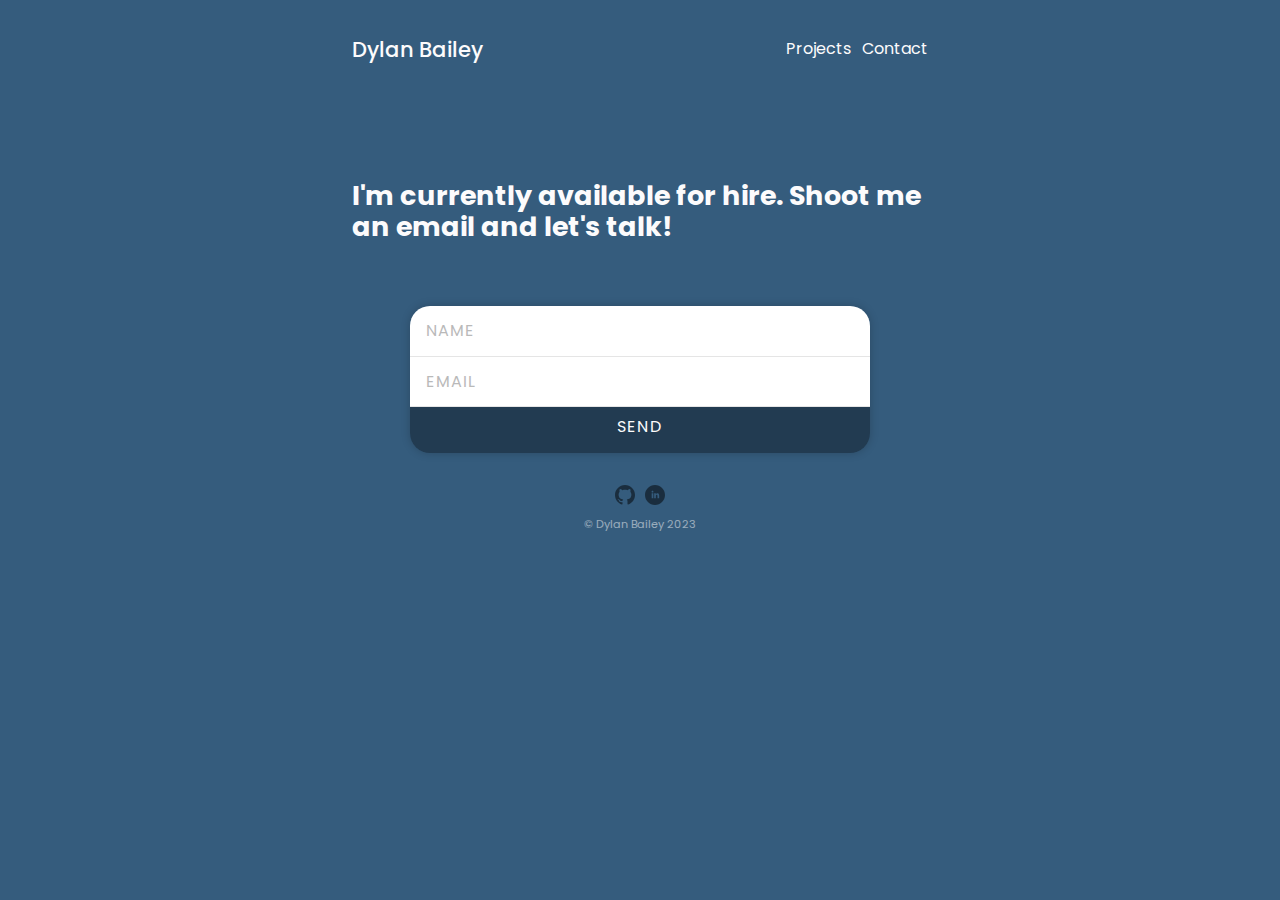
<file: contact.html>
<!DOCTYPE html>
<html lang="en">
<head>
    <meta charset="UTF-8">
    <meta http-equiv="X-UA-Compatible" content="IE=edge">
    <meta name="viewport" content="width=device-width, initial-scale=1.0">
    <title>Dylan Bailey - Contact</title>
    <link rel="preconnect" href="https://fonts.googleapis.com">
    <link rel="preconnect" href="https://fonts.gstatic.com" crossorigin>
    <link href="https://fonts.googleapis.com/css2?family=Poppins:wght@300;400;500;700&display=swap" rel="stylesheet">
    <link rel="stylesheet" href="css/normalize.css">
    <link rel="stylesheet" href="css/styles.css">
</head>
<body>
    <header class="container header">
        <nav class="nav">
          <h3 class="nav-lead"><a href="../index.html">Dylan Bailey</a></h3>
          <ul class="nav-list">
            <li class="nav-item"><a href="./index.html">Projects</a></li>
            <li class="nav-item"><a href="../contact.html">Contact</a></li>
          </ul>
          <div class="hamburger">
            <span class="bar"></span>
            <span class="bar"></span>
            <span class="bar"></span>
          </div>
        </nav>
      </header>
      <div class="mobile-nav">
        <ul class="mobile-nav-list">
          <li class="mobile-nav-item"><a href="./index.html">Projects</a></li>
          <li class="mobile-nav-item"><a href="../contact.html">Contact</a></li>
        </ul>
      </div>
    
    <main class="container">
        <h2 class="contact-header">I'm currently available for hire. Shoot me an email and let's talk!</h2>
        <section class="section section-form">
            <form action="mailto:iamdylanbailey@gmail.com" method="POST" class="form">
                <div class="form-item">
                    <input type="text" class="form-input" placeholder="name" aria-label="name" required>
                </div>
                <div class="form-item">
                    <input type="email" class="form-input" placeholder="email" aria-label="email" required>
                </div>
                <button class="form-btn" type="submit">send</button>
            </form>
        </section>
    </main>

    <div class="container">
        <footer class="footer">
          <div class="icon-wrapper">
            <a href="https://github.com/dylancbailey" target="_blank"><img class="icon" src="./svg/svg-github.svg" alt=""></a>
            <a href="https://www.linkedin.com/in/dylancbailey/" target="_blank"><img class="icon" src="./svg/svg-linkedin.svg" alt=""></a>
          </div>
          <p>&copy; Dylan Bailey 2023</p>
        </footer>
      </div>
    <script src="js/app.js"></script>
</body>
</html>
</file>
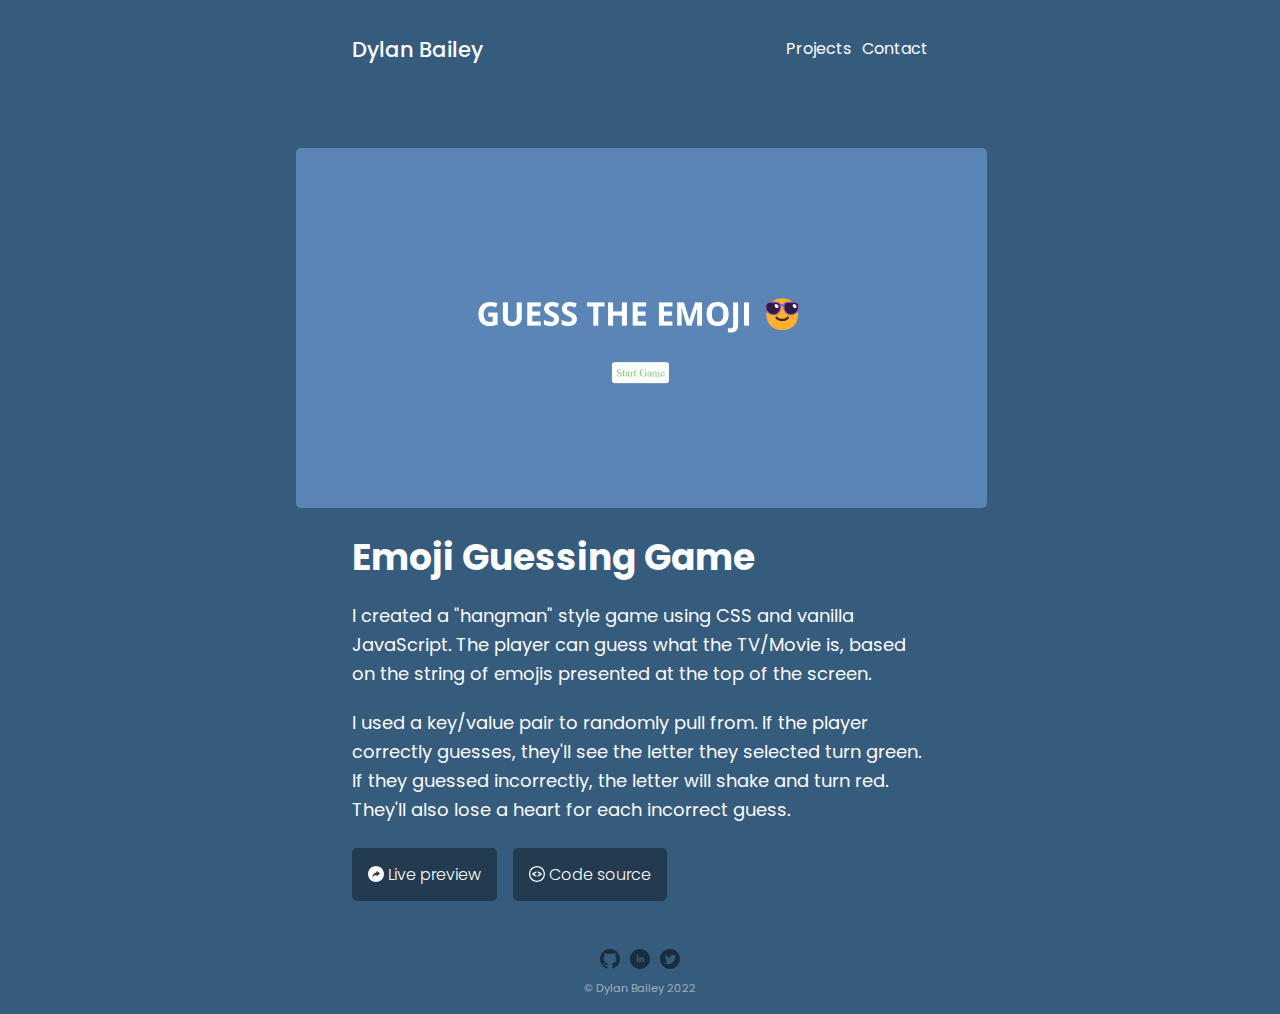
<file: project1.html>
<!DOCTYPE html>
<html lang="en">
    <head>
        <meta charset="utf-8">
        <meta name="viewport" content="width=device-width, initial-scale=1">
        <title>Dylan Bailey - Projects</title>
        <link rel="preconnect" href="https://fonts.googleapis.com">
        <link rel="preconnect" href="https://fonts.gstatic.com" crossorigin>
        <link href="https://fonts.googleapis.com/css2?family=Poppins:wght@300;400;500;700&display=swap" rel="stylesheet">
        <link rel="stylesheet" href="css/normalize.css">
        <link rel="stylesheet" href="css/styles.css">
      </head>
<body>
    <header class="container header">
        <nav class="nav">
          <h3 class="nav-lead"><a href="index.html">Dylan Bailey</a></h3>
          <ul class="nav-list">
            <li class="nav-item"><a href="projects.html">Projects</a></li>
            <li class="nav-item"><a href="#contact">Contact</a></li>
          </ul>
          <div class="hamburger">
            <span class="bar"></span>
            <span class="bar"></span>
            <span class="bar"></span>
          </div>
        </nav>
      </header>
  
      <div class="mobile-nav">
        <ul class="mobile-nav-list">
          <li class="mobile-nav-item"><a href="projects.html">Projects</a></li>
          <li class="mobile-nav-item"><a href="#contact">Contact</a></li>
        </ul>
      </div>

      <main class="container">

        <section class="project-single">
            <figure>
                <img class="heading-img" src="./img/project1.png" alt="">
            </figure>
            <h1>Emoji Guessing Game</h1>
            <p>I created a "hangman" style game using CSS and vanilla JavaScript. The player can guess what the TV/Movie is, based on the string of emojis presented at the top of the screen.</p>
            <br>
            <p>I used a key/value pair to randomly pull from. If the player correctly guesses, they'll see the letter they selected turn green. If they guessed incorrectly, the letter will shake and turn red. They'll also lose a heart for each incorrect guess.</p>
            <div class="button-group">
                <a class="btn" href="#">
                  <svg class="btn-icon" xmlns="http://www.w3.org/2000/svg" width="24" height="24" viewBox="0 0 24 24"><path d="M12 0c-6.627 0-12 5.373-12 12s5.373 12 12 12 12-5.373 12-12-5.373-12-12-12zm1 15.889v-2.223s-3.78-.114-7 3.333c1.513-6.587 7-7.778 7-7.778v-2.221l5 4.425-5 4.464z"/>
                  </svg>
                  Live preview
                </a>
                <a class="btn" href="#">
                  <svg class="btn-icon" xmlns="http://www.w3.org/2000/svg" width="24" height="24" viewBox="0 0 24 24"><path d="M12 2c5.514 0 10 4.486 10 10s-4.486 10-10 10-10-4.486-10-10 4.486-10 10-10zm0-2c-6.627 0-12 5.373-12 12s5.373 12 12 12 12-5.373 12-12-5.373-12-12-12zm-1 16l-6-2.935v-2.131l6-2.934v2.199l-3.64 1.801 3.64 1.796v2.204zm2-8v2.199l3.64 1.801-3.64 1.796v2.204l6-2.935v-2.131l-6-2.934z"/>
                  </svg>
                  Code source
                </a>
            </div>
        </section>

      </main>

      <div class="container">
        <footer class="footer">
          <div class="icon-wrapper">
            <a href="https://github.com/dylancbailey" target="_blank"><img class="icon" src="./svg/svg-github.svg" alt=""></a>
            <a href="https://www.linkedin.com/in/dylancbailey/" target="_blank"><img class="icon" src="./svg/svg-linkedin.svg" alt=""></a>
            <a href="https://twitter.com/iamsheepless" target="_blank"><img class="icon" src="./svg/svg-twitter.svg" alt=""></a>
          </div>
          <p>&copy; Dylan Bailey 2022</p>
        </footer>
      </div>
    <script type="text/javascript" src="js/app.js"></script>
</body>
</html>
</file>
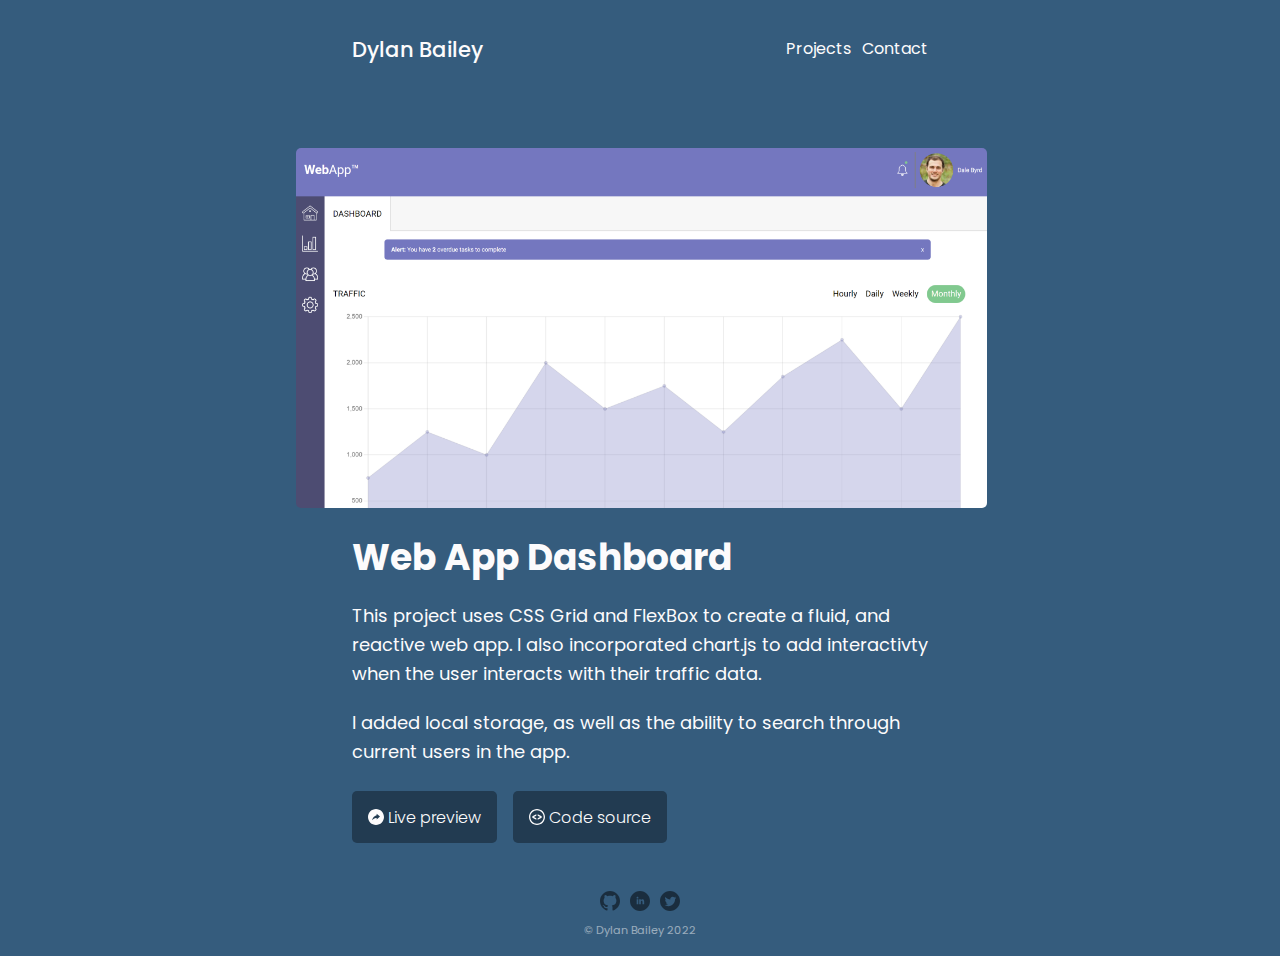
<file: project2.html>
<!DOCTYPE html>
<html lang="en">
    <head>
        <meta charset="utf-8">
        <meta name="viewport" content="width=device-width, initial-scale=1">
        <title>Dylan Bailey - Projects</title>
        <link rel="preconnect" href="https://fonts.googleapis.com">
        <link rel="preconnect" href="https://fonts.gstatic.com" crossorigin>
        <link href="https://fonts.googleapis.com/css2?family=Poppins:wght@300;400;500;700&display=swap" rel="stylesheet">
        <link rel="stylesheet" href="css/normalize.css">
        <link rel="stylesheet" href="css/styles.css">
      </head>
<body>
    <header class="container header">
        <nav class="nav">
          <h3 class="nav-lead"><a href="index.html">Dylan Bailey</a></h3>
          <ul class="nav-list">
            <li class="nav-item"><a href="projects.html">Projects</a></li>
            <li class="nav-item"><a href="#contact">Contact</a></li>
          </ul>
          <div class="hamburger">
            <span class="bar"></span>
            <span class="bar"></span>
            <span class="bar"></span>
          </div>
        </nav>
      </header>
  
      <div class="mobile-nav">
        <ul class="mobile-nav-list">
          <li class="mobile-nav-item"><a href="projects.html">Projects</a></li>
          <li class="mobile-nav-item"><a href="#contact">Contact</a></li>
        </ul>
      </div>

      <main class="container">

        <section class="project-single">
            <figure>
                <img class="heading-img" src="./img/project2.png" alt="">
            </figure>
            <h1>Web App Dashboard</h1>
            <p>This project uses CSS Grid and FlexBox to create a fluid, and reactive web app. I also incorporated chart.js to add interactivty when the user interacts with their traffic data. </p>
            <br>
            <p>I added local storage, as well as the ability to search through current users in the app.</p>
            <div class="button-group">
                <a class="btn" href="#">
                  <svg class="btn-icon" xmlns="http://www.w3.org/2000/svg" width="24" height="24" viewBox="0 0 24 24"><path d="M12 0c-6.627 0-12 5.373-12 12s5.373 12 12 12 12-5.373 12-12-5.373-12-12-12zm1 15.889v-2.223s-3.78-.114-7 3.333c1.513-6.587 7-7.778 7-7.778v-2.221l5 4.425-5 4.464z"/>
                  </svg>
                  Live preview
                </a>
                <a class="btn" href="#">
                  <svg class="btn-icon" xmlns="http://www.w3.org/2000/svg" width="24" height="24" viewBox="0 0 24 24"><path d="M12 2c5.514 0 10 4.486 10 10s-4.486 10-10 10-10-4.486-10-10 4.486-10 10-10zm0-2c-6.627 0-12 5.373-12 12s5.373 12 12 12 12-5.373 12-12-5.373-12-12-12zm-1 16l-6-2.935v-2.131l6-2.934v2.199l-3.64 1.801 3.64 1.796v2.204zm2-8v2.199l3.64 1.801-3.64 1.796v2.204l6-2.935v-2.131l-6-2.934z"/>
                  </svg>
                  Code source
                </a>
            </div>
        </section>

      </main>

      <div class="container">
        <footer class="footer">
          <div class="icon-wrapper">
            <a href="https://github.com/dylancbailey" target="_blank"><img class="icon" src="./svg/svg-github.svg" alt=""></a>
            <a href="https://www.linkedin.com/in/dylancbailey/" target="_blank"><img class="icon" src="./svg/svg-linkedin.svg" alt=""></a>
            <a href="https://twitter.com/iamsheepless" target="_blank"><img class="icon" src="./svg/svg-twitter.svg" alt=""></a>
          </div>
          <p>&copy; Dylan Bailey 2022</p>
        </footer>
      </div>
    <script type="text/javascript" src="js/app.js"></script>
</body>
</html>
</file>
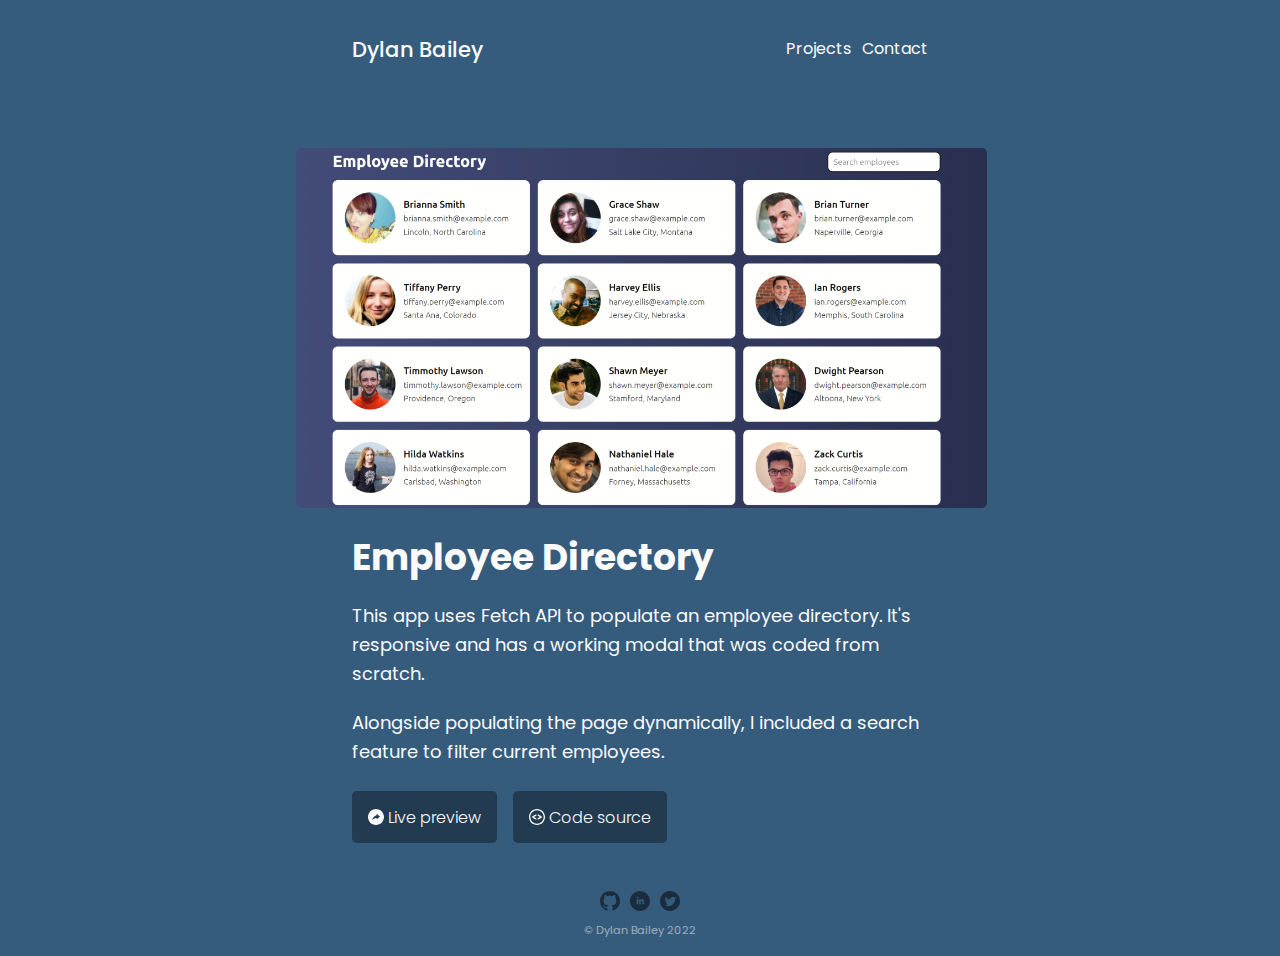
<file: project3.html>
<!DOCTYPE html>
<html lang="en">
    <head>
        <meta charset="utf-8">
        <meta name="viewport" content="width=device-width, initial-scale=1">
        <title>Dylan Bailey - Projects</title>
        <link rel="preconnect" href="https://fonts.googleapis.com">
        <link rel="preconnect" href="https://fonts.gstatic.com" crossorigin>
        <link href="https://fonts.googleapis.com/css2?family=Poppins:wght@300;400;500;700&display=swap" rel="stylesheet">
        <link rel="stylesheet" href="css/normalize.css">
        <link rel="stylesheet" href="css/styles.css">
      </head>
<body>
    <header class="container header">
        <nav class="nav">
          <h3 class="nav-lead"><a href="index.html">Dylan Bailey</a></h3>
          <ul class="nav-list">
            <li class="nav-item"><a href="projects.html">Projects</a></li>
            <li class="nav-item"><a href="#contact">Contact</a></li>
          </ul>
          <div class="hamburger">
            <span class="bar"></span>
            <span class="bar"></span>
            <span class="bar"></span>
          </div>
        </nav>
      </header>
  
      <div class="mobile-nav">
        <ul class="mobile-nav-list">
          <li class="mobile-nav-item"><a href="projects.html">Projects</a></li>
          <li class="mobile-nav-item"><a href="#contact">Contact</a></li>
        </ul>
      </div>

      <main class="container">

        <section class="project-single">
            <figure>
                <img class="heading-img" src="./img/project3.png" alt="">
            </figure>
            <h1>Employee Directory</h1>
            <p>This app uses Fetch API to populate an employee directory. It's responsive and has a working modal that was coded from scratch.</p>
            <br>
            <p>Alongside populating the page dynamically, I included a search feature to filter current employees.</p>
            <div class="button-group">
                <a class="btn" href="#">
                  <svg class="btn-icon" xmlns="http://www.w3.org/2000/svg" width="24" height="24" viewBox="0 0 24 24"><path d="M12 0c-6.627 0-12 5.373-12 12s5.373 12 12 12 12-5.373 12-12-5.373-12-12-12zm1 15.889v-2.223s-3.78-.114-7 3.333c1.513-6.587 7-7.778 7-7.778v-2.221l5 4.425-5 4.464z"/>
                  </svg>
                  Live preview
                </a>
                <a class="btn" href="#">
                  <svg class="btn-icon" xmlns="http://www.w3.org/2000/svg" width="24" height="24" viewBox="0 0 24 24"><path d="M12 2c5.514 0 10 4.486 10 10s-4.486 10-10 10-10-4.486-10-10 4.486-10 10-10zm0-2c-6.627 0-12 5.373-12 12s5.373 12 12 12 12-5.373 12-12-5.373-12-12-12zm-1 16l-6-2.935v-2.131l6-2.934v2.199l-3.64 1.801 3.64 1.796v2.204zm2-8v2.199l3.64 1.801-3.64 1.796v2.204l6-2.935v-2.131l-6-2.934z"/>
                  </svg>
                  Code source
                </a>
            </div>
        </section>

      </main>

      <div class="container">
        <footer class="footer">
          <div class="icon-wrapper">
            <a href="https://github.com/dylancbailey" target="_blank"><img class="icon" src="./svg/svg-github.svg" alt=""></a>
            <a href="https://www.linkedin.com/in/dylancbailey/" target="_blank"><img class="icon" src="./svg/svg-linkedin.svg" alt=""></a>
            <a href="https://twitter.com/iamsheepless" target="_blank"><img class="icon" src="./svg/svg-twitter.svg" alt=""></a>
          </div>
          <p>&copy; Dylan Bailey 2022</p>
        </footer>
      </div>
    <script type="text/javascript" src="js/app.js"></script>
</body>
</html>
</file>
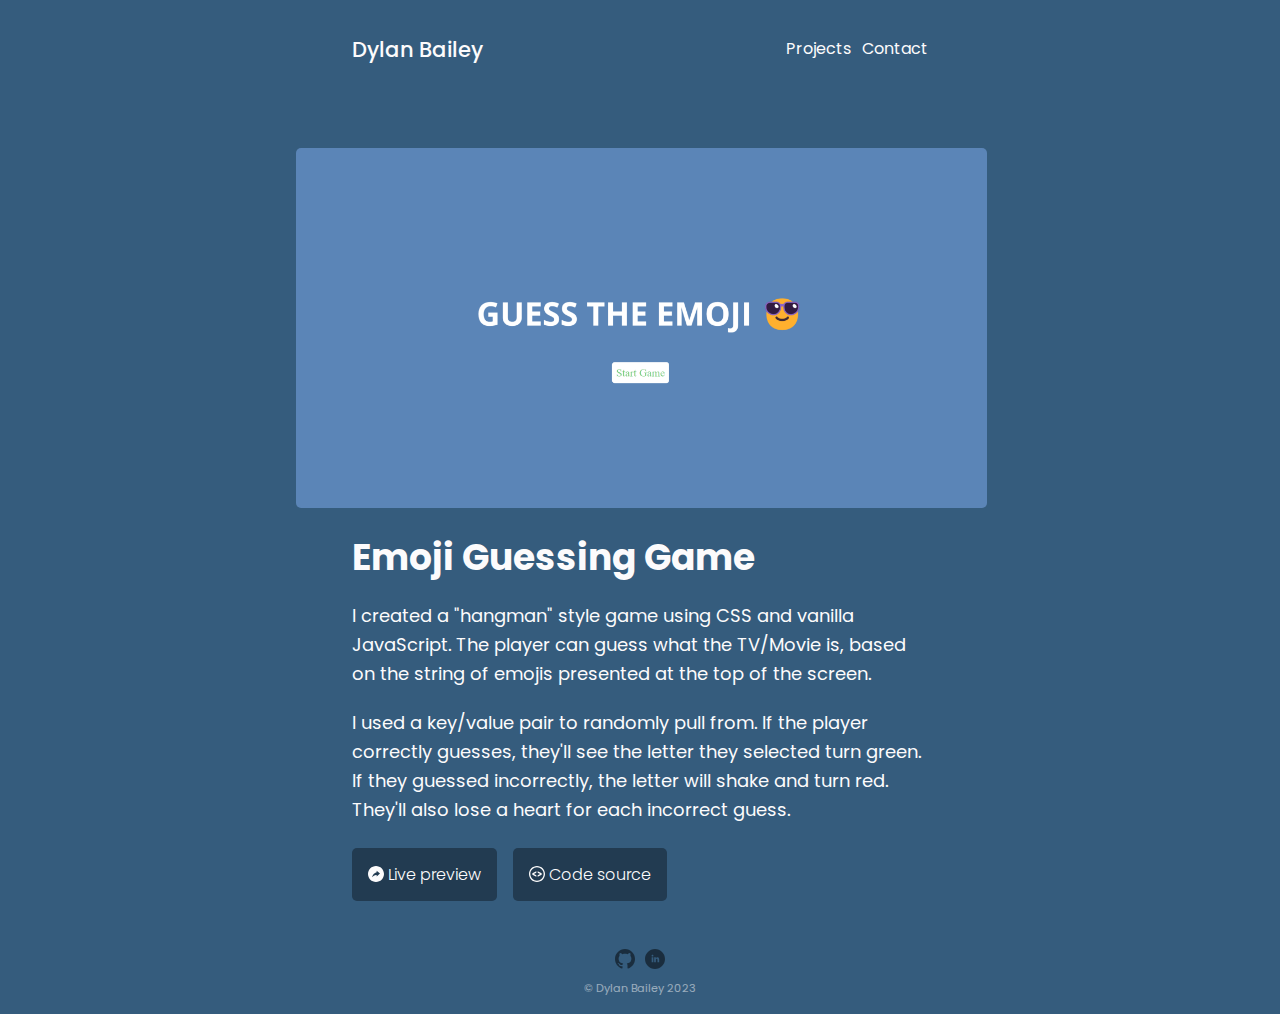
<file: projects/project1.html>
<!DOCTYPE html>
<html lang="en">
    <head>
        <meta charset="utf-8">
        <meta name="viewport" content="width=device-width, initial-scale=1">
        <title>Dylan Bailey - Projects</title>
        <link rel="preconnect" href="https://fonts.googleapis.com">
        <link rel="preconnect" href="https://fonts.gstatic.com" crossorigin>
        <link href="https://fonts.googleapis.com/css2?family=Poppins:wght@300;400;500;700&display=swap" rel="stylesheet">
        <link rel="stylesheet" href="../css/normalize.css">
        <link rel="stylesheet" href="../css/styles.css">
      </head>
<body>
    <header class="container header">
        <nav class="nav">
          <h3 class="nav-lead"><a href="../index.html">Dylan Bailey</a></h3>
          <ul class="nav-list">
            <li class="nav-item"><a href="../index.html">Projects</a></li>
            <li class="nav-item"><a href="../contact.html">Contact</a></li>
          </ul>
          <div class="hamburger">
            <span class="bar"></span>
            <span class="bar"></span>
            <span class="bar"></span>
          </div>
        </nav>
      </header>
  
      <div class="mobile-nav">
        <ul class="mobile-nav-list">
          <li class="mobile-nav-item"><a href="../index.html">Projects</a></li>
          <li class="mobile-nav-item"><a href="../contact.html">Contact</a></li>
        </ul>
      </div>

      <main class="container">

        <section class="project-single">
            <figure>
                <img class="heading-img" src="../img/project1.png" alt="">
            </figure>
            <h1>Emoji Guessing Game</h1>
            <p>I created a "hangman" style game using CSS and vanilla JavaScript. The player can guess what the TV/Movie is, based on the string of emojis presented at the top of the screen.</p>
            <br>
            <p>I used a key/value pair to randomly pull from. If the player correctly guesses, they'll see the letter they selected turn green. If they guessed incorrectly, the letter will shake and turn red. They'll also lose a heart for each incorrect guess.</p>
            <div class="button-group">
                <a class="btn" href="https://dylancbailey.github.io/Game-Show-App/" target="_blank">
                  <svg class="btn-icon" xmlns="http://www.w3.org/2000/svg" width="24" height="24" viewBox="0 0 24 24"><path d="M12 0c-6.627 0-12 5.373-12 12s5.373 12 12 12 12-5.373 12-12-5.373-12-12-12zm1 15.889v-2.223s-3.78-.114-7 3.333c1.513-6.587 7-7.778 7-7.778v-2.221l5 4.425-5 4.464z"/>
                  </svg>
                  Live preview
                </a>
                <a class="btn" href="https://github.com/dylancbailey/Game-Show-App" target="_blank">
                  <svg class="btn-icon" xmlns="http://www.w3.org/2000/svg" width="24" height="24" viewBox="0 0 24 24"><path d="M12 2c5.514 0 10 4.486 10 10s-4.486 10-10 10-10-4.486-10-10 4.486-10 10-10zm0-2c-6.627 0-12 5.373-12 12s5.373 12 12 12 12-5.373 12-12-5.373-12-12-12zm-1 16l-6-2.935v-2.131l6-2.934v2.199l-3.64 1.801 3.64 1.796v2.204zm2-8v2.199l3.64 1.801-3.64 1.796v2.204l6-2.935v-2.131l-6-2.934z"/>
                  </svg>
                  Code source
                </a>
            </div>
        </section>

      </main>

      <div class="container">
        <footer class="footer">
          <div class="icon-wrapper">
            <a href="https://github.com/dylancbailey" target="_blank"><img class="icon" src="../svg/svg-github.svg" alt=""></a>
            <a href="https://www.linkedin.com/in/dylancbailey/" target="_blank"><img class="icon" src="../svg/svg-linkedin.svg" alt=""></a>
          </div>
          <p>&copy; Dylan Bailey 2023</p>
        </footer>
      </div>
    <script src="../js/app.js"></script>
</body>
</html>
</file>
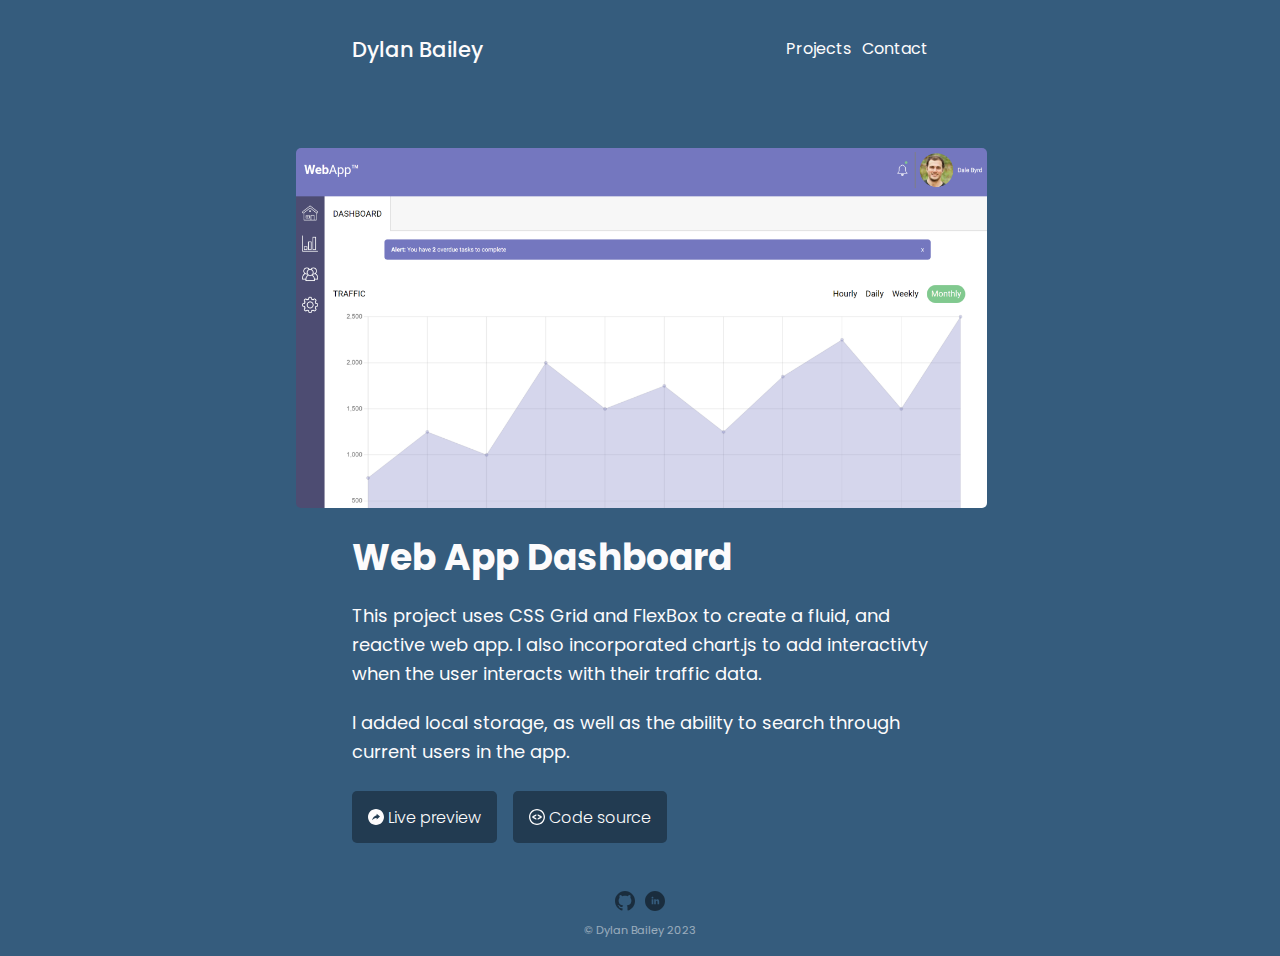
<file: projects/project2.html>
<!DOCTYPE html>
<html lang="en">
    <head>
        <meta charset="utf-8">
        <meta name="viewport" content="width=device-width, initial-scale=1">
        <title>Dylan Bailey - Projects</title>
        <link rel="preconnect" href="https://fonts.googleapis.com">
        <link rel="preconnect" href="https://fonts.gstatic.com" crossorigin>
        <link href="https://fonts.googleapis.com/css2?family=Poppins:wght@300;400;500;700&display=swap" rel="stylesheet">
        <link rel="stylesheet" href="../css/normalize.css">
        <link rel="stylesheet" href="../css/styles.css">
      </head>
<body>
    <header class="container header">
        <nav class="nav">
          <h3 class="nav-lead"><a href="../index.html">Dylan Bailey</a></h3>
          <ul class="nav-list">
            <li class="nav-item"><a href="../index.html">Projects</a></li>
            <li class="nav-item"><a href="../contact.html">Contact</a></li>
          </ul>
          <div class="hamburger">
            <span class="bar"></span>
            <span class="bar"></span>
            <span class="bar"></span>
          </div>
        </nav>
      </header>
  
      <div class="mobile-nav">
        <ul class="mobile-nav-list">
          <li class="mobile-nav-item"><a href="../index.html">Projects</a></li>
          <li class="mobile-nav-item"><a href="../contact.html">Contact</a></li>
        </ul>
      </div>

      <main class="container">

        <section class="project-single">
            <figure>
                <img class="heading-img" src="../img/project2.png" alt="">
            </figure>
            <h1>Web App Dashboard</h1>
            <p>This project uses CSS Grid and FlexBox to create a fluid, and reactive web app. I also incorporated chart.js to add interactivty when the user interacts with their traffic data. </p>
            <br>
            <p>I added local storage, as well as the ability to search through current users in the app.</p>
            <div class="button-group">
                <a class="btn" href="https://dylancbailey.github.io/Web-App-Dashboard/" target="_blank">
                  <svg class="btn-icon" xmlns="http://www.w3.org/2000/svg" width="24" height="24" viewBox="0 0 24 24"><path d="M12 0c-6.627 0-12 5.373-12 12s5.373 12 12 12 12-5.373 12-12-5.373-12-12-12zm1 15.889v-2.223s-3.78-.114-7 3.333c1.513-6.587 7-7.778 7-7.778v-2.221l5 4.425-5 4.464z"/>
                  </svg>
                  Live preview
                </a>
                <a class="btn" href="https://github.com/dylancbailey/Web-App-Dashboard" target="_blank">
                  <svg class="btn-icon" xmlns="http://www.w3.org/2000/svg" width="24" height="24" viewBox="0 0 24 24"><path d="M12 2c5.514 0 10 4.486 10 10s-4.486 10-10 10-10-4.486-10-10 4.486-10 10-10zm0-2c-6.627 0-12 5.373-12 12s5.373 12 12 12 12-5.373 12-12-5.373-12-12-12zm-1 16l-6-2.935v-2.131l6-2.934v2.199l-3.64 1.801 3.64 1.796v2.204zm2-8v2.199l3.64 1.801-3.64 1.796v2.204l6-2.935v-2.131l-6-2.934z"/>
                  </svg>
                  Code source
                </a>
            </div>
        </section>

      </main>

      <div class="container">
        <footer class="footer">
          <div class="icon-wrapper">
            <a href="https://github.com/dylancbailey" target="_blank"><img class="icon" src="../svg/svg-github.svg" alt=""></a>
            <a href="https://www.linkedin.com/in/dylancbailey/" target="_blank"><img class="icon" src="../svg/svg-linkedin.svg" alt=""></a>
          </div>
          <p>&copy; Dylan Bailey 2023</p>
        </footer>
      </div>
    <script src="../js/app.js"></script>
</body>
</html>
</file>
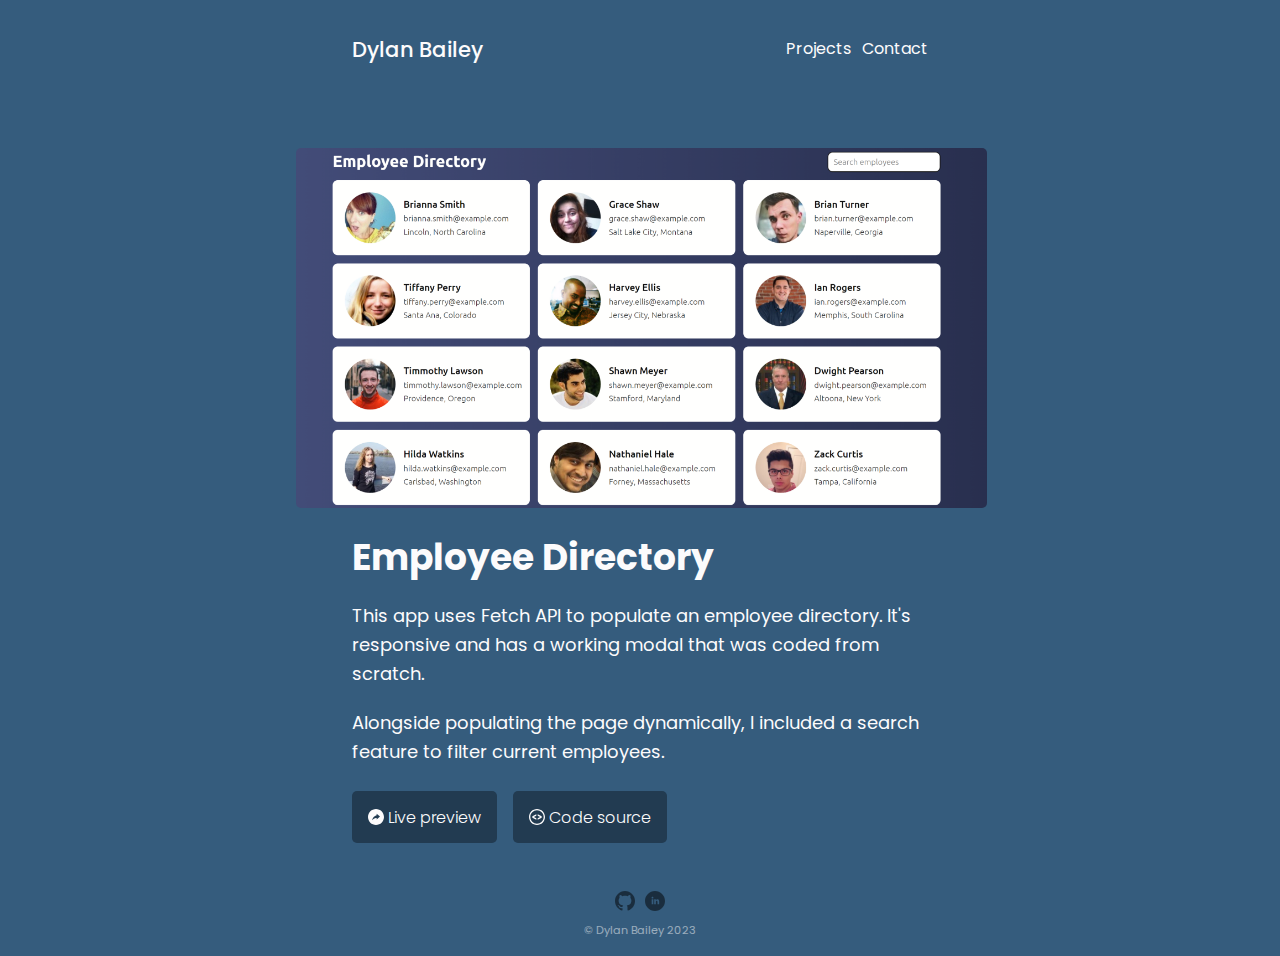
<file: projects/project3.html>
<!DOCTYPE html>
<html lang="en">
    <head>
        <meta charset="utf-8">
        <meta name="viewport" content="width=device-width, initial-scale=1">
        <title>Dylan Bailey - Projects</title>
        <link rel="preconnect" href="https://fonts.googleapis.com">
        <link rel="preconnect" href="https://fonts.gstatic.com" crossorigin>
        <link href="https://fonts.googleapis.com/css2?family=Poppins:wght@300;400;500;700&display=swap" rel="stylesheet">
        <link rel="stylesheet" href="../css/normalize.css">
        <link rel="stylesheet" href="../css/styles.css">
      </head>
<body>
    <header class="container header">
        <nav class="nav">
          <h3 class="nav-lead"><a href="../index.html">Dylan Bailey</a></h3>
          <ul class="nav-list">
            <li class="nav-item"><a href="../index.html">Projects</a></li>
            <li class="nav-item"><a href="../contact.html">Contact</a></li>
          </ul>
          <div class="hamburger">
            <span class="bar"></span>
            <span class="bar"></span>
            <span class="bar"></span>
          </div>
        </nav>
      </header>
  
      <div class="mobile-nav">
        <ul class="mobile-nav-list">
          <li class="mobile-nav-item"><a href="../index.html">Projects</a></li>
          <li class="mobile-nav-item"><a href="../contact.html">Contact</a></li>
        </ul>
      </div>

      <main class="container">

        <section class="project-single">
            <figure>
                <img class="heading-img" src="../img/project3.png" alt="">
            </figure>
            <h1>Employee Directory</h1>
            <p>This app uses Fetch API to populate an employee directory. It's responsive and has a working modal that was coded from scratch.</p>
            <br>
            <p>Alongside populating the page dynamically, I included a search feature to filter current employees.</p>
            <div class="button-group">
                <a class="btn" href="https://dylancbailey.github.io/Employee-Directory-API/" target="_blank">
                  <svg class="btn-icon" xmlns="http://www.w3.org/2000/svg" width="24" height="24" viewBox="0 0 24 24"><path d="M12 0c-6.627 0-12 5.373-12 12s5.373 12 12 12 12-5.373 12-12-5.373-12-12-12zm1 15.889v-2.223s-3.78-.114-7 3.333c1.513-6.587 7-7.778 7-7.778v-2.221l5 4.425-5 4.464z"/>
                  </svg>
                  Live preview
                </a>
                <a class="btn" href="https://github.com/dylancbailey/Employee-Directory-API" target="_blank">
                  <svg class="btn-icon" xmlns="http://www.w3.org/2000/svg" width="24" height="24" viewBox="0 0 24 24"><path d="M12 2c5.514 0 10 4.486 10 10s-4.486 10-10 10-10-4.486-10-10 4.486-10 10-10zm0-2c-6.627 0-12 5.373-12 12s5.373 12 12 12 12-5.373 12-12-5.373-12-12-12zm-1 16l-6-2.935v-2.131l6-2.934v2.199l-3.64 1.801 3.64 1.796v2.204zm2-8v2.199l3.64 1.801-3.64 1.796v2.204l6-2.935v-2.131l-6-2.934z"/>
                  </svg>
                  Code source
                </a>
            </div>
        </section>

      </main>

      <div class="container">
        <footer class="footer">
          <div class="icon-wrapper">
            <a href="https://github.com/dylancbailey" target="_blank"><img class="icon" src="../svg/svg-github.svg" alt=""></a>
            <a href="https://www.linkedin.com/in/dylancbailey/" target="_blank"><img class="icon" src="../svg/svg-linkedin.svg" alt=""></a>
          </div>
          <p>&copy; Dylan Bailey 2023</p>
        </footer>
      </div>
    <script src="../js/app.js"></script>
</body>
</html>
</file>
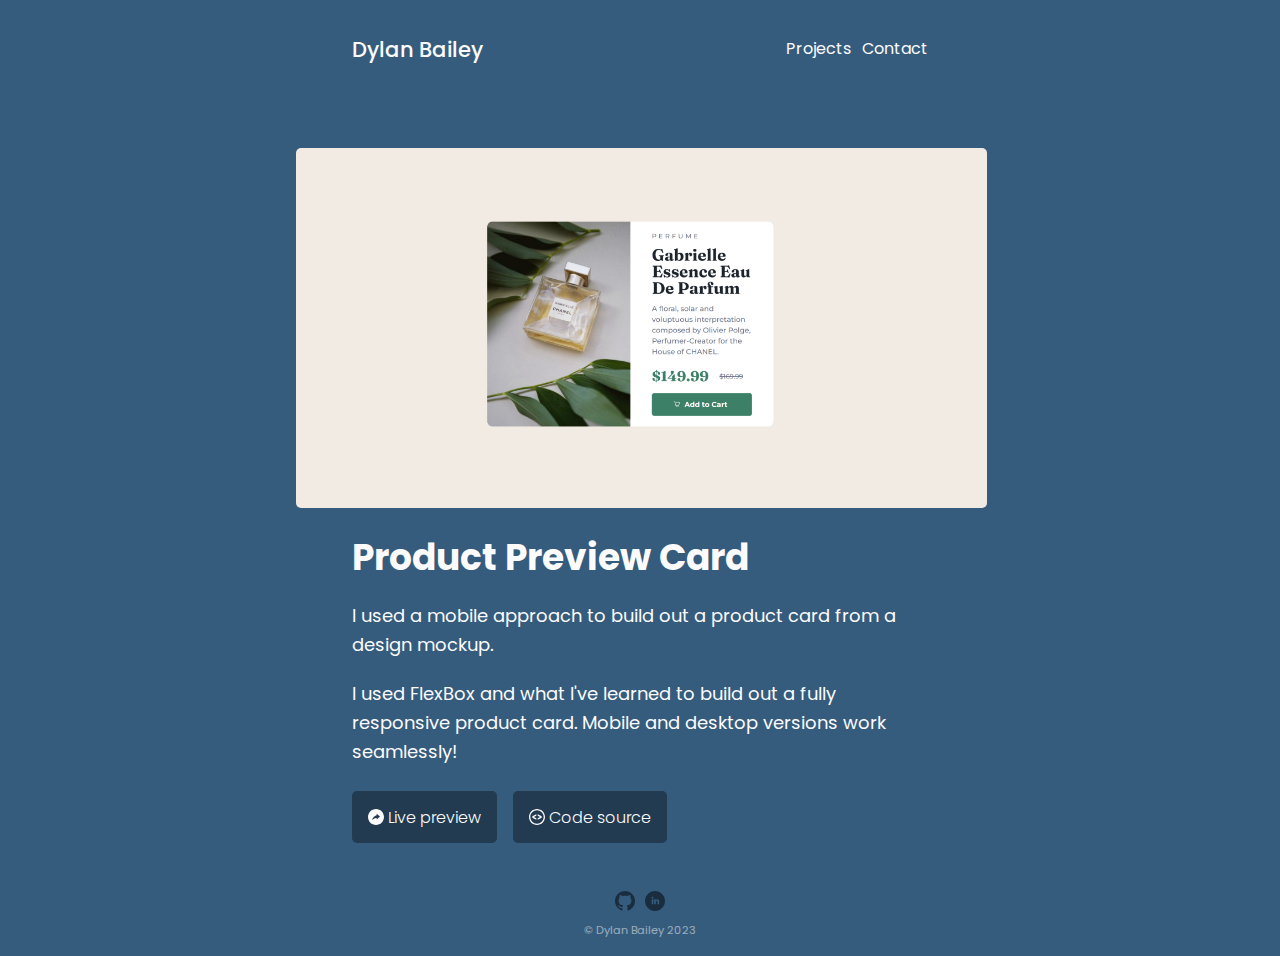
<file: projects/project4.html>
<!DOCTYPE html>
<html lang="en">
    <head>
        <meta charset="utf-8">
        <meta name="viewport" content="width=device-width, initial-scale=1">
        <title>Dylan Bailey - Projects</title>
        <link rel="preconnect" href="https://fonts.googleapis.com">
        <link rel="preconnect" href="https://fonts.gstatic.com" crossorigin>
        <link href="https://fonts.googleapis.com/css2?family=Poppins:wght@300;400;500;700&display=swap" rel="stylesheet">
        <link rel="stylesheet" href="../css/normalize.css">
        <link rel="stylesheet" href="../css/styles.css">
      </head>
<body>
    <header class="container header">
        <nav class="nav">
          <h3 class="nav-lead"><a href="../index.html">Dylan Bailey</a></h3>
          <ul class="nav-list">
            <li class="nav-item"><a href="../index.html">Projects</a></li>
            <li class="nav-item"><a href="../contact.html">Contact</a></li>
          </ul>
          <div class="hamburger">
            <span class="bar"></span>
            <span class="bar"></span>
            <span class="bar"></span>
          </div>
        </nav>
      </header>
  
      <div class="mobile-nav">
        <ul class="mobile-nav-list">
          <li class="mobile-nav-item"><a href="../index.html">Projects</a></li>
          <li class="mobile-nav-item"><a href="../contact.html">Contact</a></li>
        </ul>
      </div>

      <main class="container">

        <section class="project-single">
            <figure>
                <img class="heading-img" src="../img/project4.png" alt="">
            </figure>
            <h1>Product Preview Card</h1>
            <p>I used a mobile approach to build out a product card from a design mockup.</p>
            <br>
            <p>I used FlexBox and what I've learned to build out a fully responsive product card. Mobile and desktop versions work seamlessly!</p>
            <div class="button-group">
                <a class="btn" href="https://dylancbailey.github.io/Product-Preview-Card-Component/" target="_blank">
                  <svg class="btn-icon" xmlns="http://www.w3.org/2000/svg" width="24" height="24" viewBox="0 0 24 24"><path d="M12 0c-6.627 0-12 5.373-12 12s5.373 12 12 12 12-5.373 12-12-5.373-12-12-12zm1 15.889v-2.223s-3.78-.114-7 3.333c1.513-6.587 7-7.778 7-7.778v-2.221l5 4.425-5 4.464z"/>
                  </svg>
                  Live preview
                </a>
                <a class="btn" href="https://github.com/dylancbailey/Product-Preview-Card-Component" target="_blank">
                  <svg class="btn-icon" xmlns="http://www.w3.org/2000/svg" width="24" height="24" viewBox="0 0 24 24"><path d="M12 2c5.514 0 10 4.486 10 10s-4.486 10-10 10-10-4.486-10-10 4.486-10 10-10zm0-2c-6.627 0-12 5.373-12 12s5.373 12 12 12 12-5.373 12-12-5.373-12-12-12zm-1 16l-6-2.935v-2.131l6-2.934v2.199l-3.64 1.801 3.64 1.796v2.204zm2-8v2.199l3.64 1.801-3.64 1.796v2.204l6-2.935v-2.131l-6-2.934z"/>
                  </svg>
                  Code source
                </a>
            </div>
        </section>

      </main>

      <div class="container">
        <footer class="footer">
          <div class="icon-wrapper">
            <a href="https://github.com/dylancbailey" target="_blank"><img class="icon" src="../svg/svg-github.svg" alt=""></a>
            <a href="https://www.linkedin.com/in/dylancbailey/" target="_blank"><img class="icon" src="../svg/svg-linkedin.svg" alt=""></a>
          </div>
          <p>&copy; Dylan Bailey 2023</p>
        </footer>
      </div>
    <script src="../js/app.js"></script>
</body>
</html>
</file>
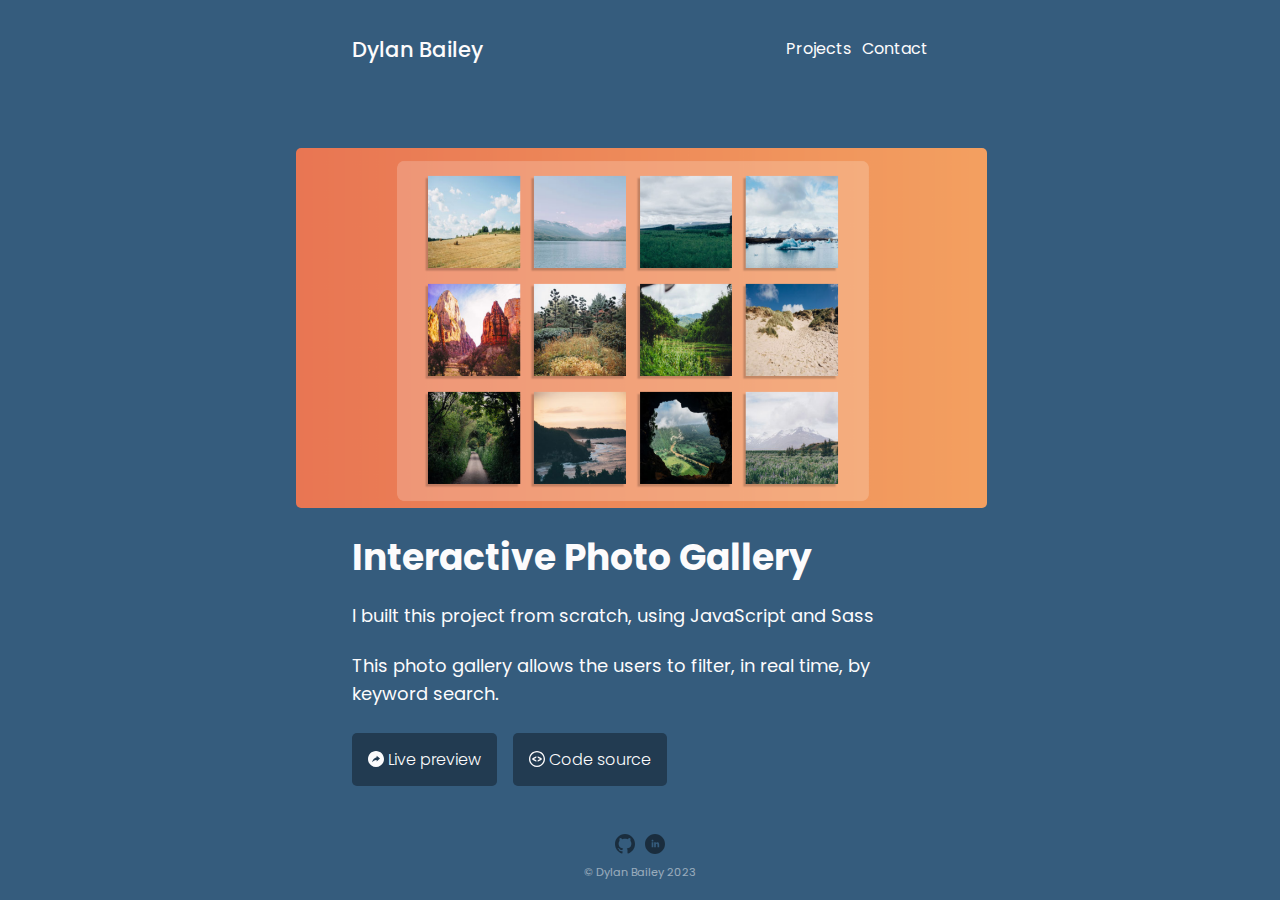
<file: projects/project5.html>
<!DOCTYPE html>
<html lang="en">
    <head>
        <meta charset="utf-8">
        <meta name="viewport" content="width=device-width, initial-scale=1">
        <title>Dylan Bailey - Projects</title>
        <link rel="preconnect" href="https://fonts.googleapis.com">
        <link rel="preconnect" href="https://fonts.gstatic.com" crossorigin>
        <link href="https://fonts.googleapis.com/css2?family=Poppins:wght@300;400;500;700&display=swap" rel="stylesheet">
        <link rel="stylesheet" href="../css/normalize.css">
        <link rel="stylesheet" href="../css/styles.css">
      </head>
<body>
    <header class="container header">
        <nav class="nav">
          <h3 class="nav-lead"><a href="../index.html">Dylan Bailey</a></h3>
          <ul class="nav-list">
            <li class="nav-item"><a href="../index.html">Projects</a></li>
            <li class="nav-item"><a href="../contact.html">Contact</a></li>
          </ul>
          <div class="hamburger">
            <span class="bar"></span>
            <span class="bar"></span>
            <span class="bar"></span>
          </div>
        </nav>
      </header>
  
      <div class="mobile-nav">
        <ul class="mobile-nav-list">
          <li class="mobile-nav-item"><a href="../index.html">Projects</a></li>
          <li class="mobile-nav-item"><a href="../contact.html">Contact</a></li>
        </ul>
      </div>

      <main class="container">

        <section class="project-single">
            <figure>
                <img class="heading-img" src="../img/project5.png" alt="">
            </figure>
            <h1>Interactive Photo Gallery</h1>
            <p>I built this project from scratch, using JavaScript and Sass</p>
            <br>
            <p>This photo gallery allows the users to filter, in real time, by keyword search.</p>
            <div class="button-group">
                <a class="btn" href="https://dylancbailey.github.io/Interactive-Photo-Gallery/" target="_blank">
                  <svg class="btn-icon" xmlns="http://www.w3.org/2000/svg" width="24" height="24" viewBox="0 0 24 24"><path d="M12 0c-6.627 0-12 5.373-12 12s5.373 12 12 12 12-5.373 12-12-5.373-12-12-12zm1 15.889v-2.223s-3.78-.114-7 3.333c1.513-6.587 7-7.778 7-7.778v-2.221l5 4.425-5 4.464z"/>
                  </svg>
                  Live preview
                </a>
                <a class="btn" href="https://github.com/dylancbailey/Interactive-Photo-Gallery" target="_blank">
                  <svg class="btn-icon" xmlns="http://www.w3.org/2000/svg" width="24" height="24" viewBox="0 0 24 24"><path d="M12 2c5.514 0 10 4.486 10 10s-4.486 10-10 10-10-4.486-10-10 4.486-10 10-10zm0-2c-6.627 0-12 5.373-12 12s5.373 12 12 12 12-5.373 12-12-5.373-12-12-12zm-1 16l-6-2.935v-2.131l6-2.934v2.199l-3.64 1.801 3.64 1.796v2.204zm2-8v2.199l3.64 1.801-3.64 1.796v2.204l6-2.935v-2.131l-6-2.934z"/>
                  </svg>
                  Code source
                </a>
            </div>
        </section>

      </main>

      <div class="container">
        <footer class="footer">
          <div class="icon-wrapper">
            <a href="https://github.com/dylancbailey" target="_blank"><img class="icon" src="../svg/svg-github.svg" alt=""></a>
            <a href="https://www.linkedin.com/in/dylancbailey/" target="_blank"><img class="icon" src="../svg/svg-linkedin.svg" alt=""></a>
          </div>
          <p>&copy; Dylan Bailey 2023</p>
        </footer>
      </div>
    <script src="../js/app.js"></script>
</body>
</html>
</file>
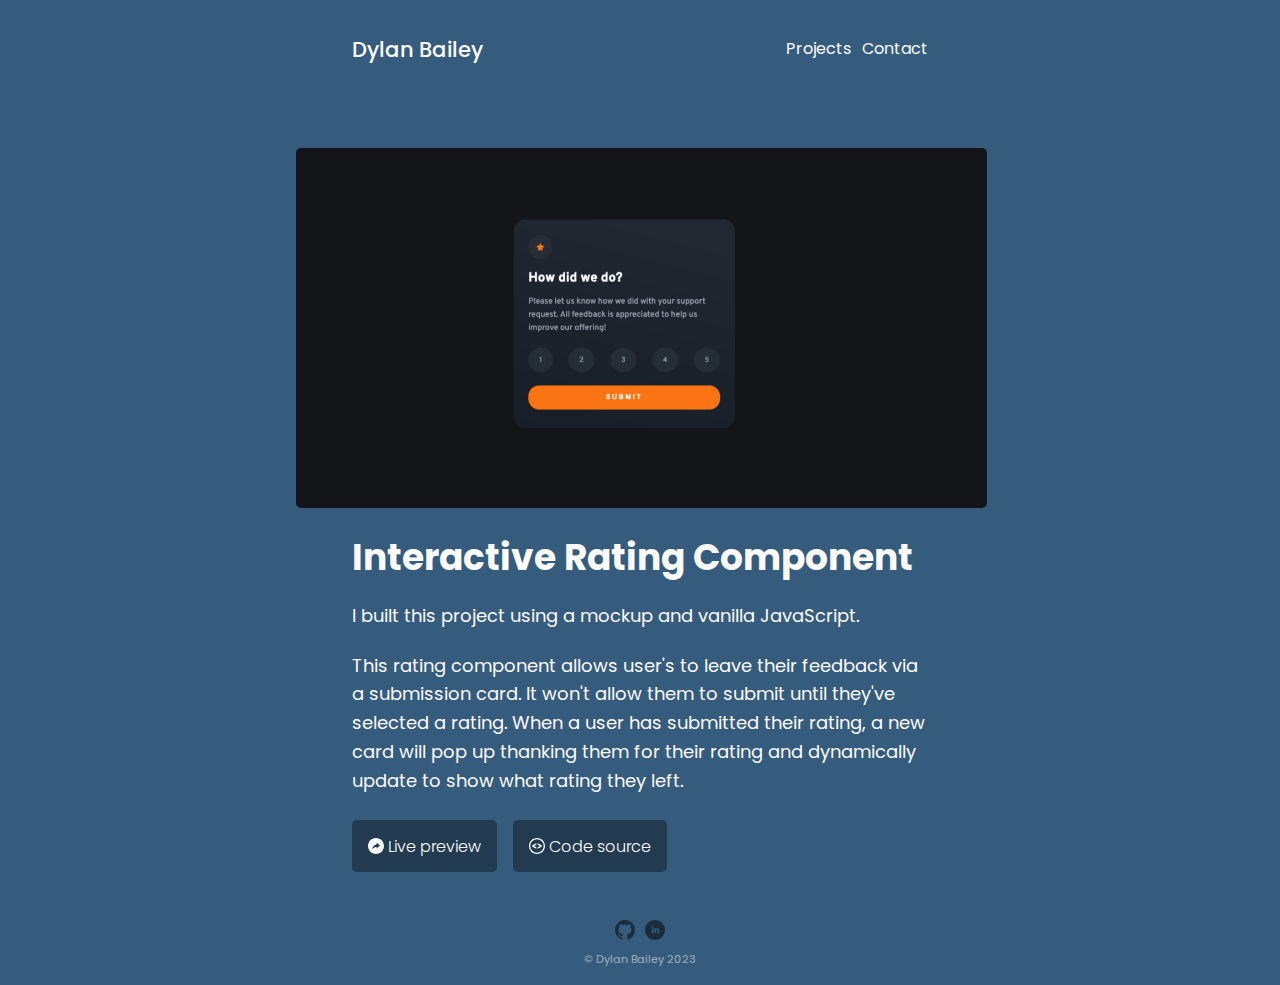
<file: projects/project6.html>
<!DOCTYPE html>
<html lang="en">
    <head>
        <meta charset="utf-8">
        <meta name="viewport" content="width=device-width, initial-scale=1">
        <title>Dylan Bailey - Projects</title>
        <link rel="preconnect" href="https://fonts.googleapis.com">
        <link rel="preconnect" href="https://fonts.gstatic.com" crossorigin>
        <link href="https://fonts.googleapis.com/css2?family=Poppins:wght@300;400;500;700&display=swap" rel="stylesheet">
        <link rel="stylesheet" href="../css/normalize.css">
        <link rel="stylesheet" href="../css/styles.css">
      </head>
<body>
    <header class="container header">
        <nav class="nav">
          <h3 class="nav-lead"><a href="../index.html">Dylan Bailey</a></h3>
          <ul class="nav-list">
            <li class="nav-item"><a href="../index.html">Projects</a></li>
            <li class="nav-item"><a href="../contact.html">Contact</a></li>
          </ul>
          <div class="hamburger">
            <span class="bar"></span>
            <span class="bar"></span>
            <span class="bar"></span>
          </div>
        </nav>
      </header>
  
      <div class="mobile-nav">
        <ul class="mobile-nav-list">
          <li class="mobile-nav-item"><a href="../index.html">Projects</a></li>
          <li class="mobile-nav-item"><a href="../contact.html">Contact</a></li>
        </ul>
      </div>

      <main class="container">

        <section class="project-single">
            <figure>
                <img class="heading-img" src="../img/project6.png" alt="">
            </figure>
            <h1>Interactive Rating Component</h1>
            <p>I built this project using a mockup and vanilla JavaScript.</p>
            <br>
            <p>This rating component allows user's to leave their feedback via a submission card. It won't allow them to submit until they've selected a rating. When a user has submitted their rating, a new card will pop up thanking them for their rating and dynamically update to show what rating they left.</p>
            <div class="button-group">
                <a class="btn" href="https://dylancbailey.github.io/Interactive-Rating-Component/" target="_blank">
                  <svg class="btn-icon" xmlns="http://www.w3.org/2000/svg" width="24" height="24" viewBox="0 0 24 24"><path d="M12 0c-6.627 0-12 5.373-12 12s5.373 12 12 12 12-5.373 12-12-5.373-12-12-12zm1 15.889v-2.223s-3.78-.114-7 3.333c1.513-6.587 7-7.778 7-7.778v-2.221l5 4.425-5 4.464z"/>
                  </svg>
                  Live preview
                </a>
                <a class="btn" href="https://github.com/dylancbailey/Interactive-Rating-Component" target="_blank">
                  <svg class="btn-icon" xmlns="http://www.w3.org/2000/svg" width="24" height="24" viewBox="0 0 24 24"><path d="M12 2c5.514 0 10 4.486 10 10s-4.486 10-10 10-10-4.486-10-10 4.486-10 10-10zm0-2c-6.627 0-12 5.373-12 12s5.373 12 12 12 12-5.373 12-12-5.373-12-12-12zm-1 16l-6-2.935v-2.131l6-2.934v2.199l-3.64 1.801 3.64 1.796v2.204zm2-8v2.199l3.64 1.801-3.64 1.796v2.204l6-2.935v-2.131l-6-2.934z"/>
                  </svg>
                  Code source
                </a>
            </div>
        </section>

      </main>

      <div class="container">
        <footer class="footer">
          <div class="icon-wrapper">
            <a href="https://github.com/dylancbailey" target="_blank"><img class="icon" src="../svg/svg-github.svg" alt=""></a>
            <a href="https://www.linkedin.com/in/dylancbailey/" target="_blank"><img class="icon" src="../svg/svg-linkedin.svg" alt=""></a>
          </div>
          <p>&copy; Dylan Bailey 2023</p>
        </footer>
      </div>
    <script src="../js/app.js"></script>
</body>
</html>
</file>
<file: css/styles.css>
/* COLORS */
:root {
    --main-white: #fcfbfc;
    --main-color: #355C7D;
    --main-color-darker: #223b51;
    --highlight: #F67280;
    --peach: #F8B195;
}

/* BASE STYLES */
*,
*::after,
*::before {
    margin: 0;
    padding: 0;
    box-sizing: border-box;
    scroll-behavior: smooth;
}
body {
    min-height: 100vh;
    font-family: 'Poppins', sans-serif;
    font-weight: 300;
    font-size: 18px;
    line-height: 1.15;
    background-color: var(--main-color);
    /* background: linear-gradient(270deg, #c06c84, #6c5b7b);
    background-size: 800% 800%;
    -webkit-animation: gradientPulse 60s ease infinite;
    -moz-animation: gradientPulse 60s ease infinite;
    animation: gradientPulse 60s ease infinite; */
    position: relative;
    color: var(--main-white);
}
p {
    line-height: 1.6;
    font-weight: 400;
}
a {
    text-decoration: none;
    color: var(--main-white);
}
ul {
    padding: 0;
    margin: 0;
}
li {
    list-style: none;
    font-weight: 400;
}

/* UTILITIES */
.highlight {
    color: var(--main-color-darker);
    font-weight: bold;
}
.hidden {
    opacity: 0;
    transition: all .6s;
}
.show {
    opacity: 1;
}

/* NAV */
.nav {
    display: flex;
    align-items: center;
    justify-content: space-between;
    padding: 2rem 0;
}
.nav-list {
    display: none;
    flex-direction: column;
    align-items: center;
    justify-content: center;
    gap: 0;
    transition: all 0.3s;
}
.nav-lead {
    width: 12rem;
    z-index: 99;
    font-weight: 500;
}
.nav-item {
    font-size: 1rem;
    margin: .5rem 0;
}
.nav-item a::after {
    content: '';
    display: block;
    width: 0;
    height: 2px;
    background: var(--main-white);
    transition: width .3s;
}
.nav-item a:hover::after {
    width: 100%;
}

.theme-btn {
    font-size: 1rem;
}

/* HAMBURGER */
.hamburger {
    display: block;
    cursor: pointer;
    z-index: 99;
    transition: 0.3s;
}


.hamburger.active .bar:nth-child(2) {
    transform: translateY(8px) rotate(45deg);
    opacity: 0;
}
.hamburger.active .bar:nth-child(1) {
    transform: translateY(8px) rotate(45deg);
}
.hamburger.active .bar:nth-child(3) {
    transform: translateY(-8px) rotate(-45deg);
}
.bar {
    display: block;
    width: 25px;
    height: 3px;
    margin: 5px auto;
    transition: all 0.3s ease-in-out;
    background-color: var(--main-white);
}
.bar:nth-child(2) {
    width: 15px;
    margin-right: 0;
}

.mobile-nav {
    position: absolute;
    opacity: 0;
    top: -10%;
    left: 0;
    width: 100%;
    max-width: 640px;
    min-height: 10vh;
    display: block;
    z-index: 98;
    background-color: var(--main-color-darker);
    padding-top: 70px;
    padding-bottom: 20px;
    transition: 0.3s;
}
.mobile-nav.active {
    top: 0;
    opacity: 1;
}
.mobile-nav-list {
    display: flex;
    align-items: flex-start;
    justify-content: center;
    flex-direction: column;
    gap: .5rem;
    padding: 0 2rem;
}
.mobile-nav-item {
    font-size: 1rem;
    border-radius: 5px;
}

/* CONTAINER */
.container {
    width: 100%;
    max-width: 640px;
    padding: 0 2rem;
    margin: 0 auto;
    z-index: 99;
}
.section-heading {
    font-weight: 500;
    font-size: 1.5rem;
    margin: .8rem 0;
}
.section-heading:nth-child(6) {
    margin-bottom: 0;
}

/* BUBBLES */
.bubbles {
    position: relative;
    height: 100%;
    width: 100%;
    z-index: -100;
    left: -110px;
    transform: scale(.8);
}
.bubble-left {
    position: absolute;
    width: 100px;
    height: 100px;
    background-color: var(--peach);
    border-radius: 30% 70% 70% 30% / 30% 30% 70% 70%;
    top: -100px;
    left: 100px;
    opacity: .2;
    animation: morphBubbleLeft 20s ease-in-out infinite;
}
.bubble-middle {
    position: absolute;
    width: 200px;
    height: 200px;
    background-color: var(--peach);
    border-radius: 30% 70% 70% 30% / 30% 30% 70% 70%;
    opacity: .2;
    top: -100px;
    left: 180px;
    animation: morphBubbleMiddle 20s ease-in-out infinite;
}
.bubble-right {
    position: absolute;
    width: 100px;
    height: 100px;
    background-color: var(--peach);
    border-radius: 30% 70% 70% 30% / 30% 30% 70% 70%;
    opacity: .2;
    top: -80px;
    left: 350px;
    animation: morphBubbleRight 20s ease-in-out infinite;
}

/* BIO */
.bio {
    padding-top: 7rem;
    z-index: 99;
}
.bio-heading {
    font-weight: 500;
    font-size: 3rem;
    letter-spacing: -.15rem;
    margin-top: 3rem;
    z-index: 100;
}
.bio-blurb {
    margin-bottom: 1rem;
}
.bio-link {
    margin: 1rem 0;
}

/* PROJECTS */
.project-wrapper {
    display: flex;
    flex-direction: column;
}
.project-heading-wrapper {
    display: flex;
    align-items: center;
}
.project-heading {
    font-weight: 500;
    font-size: 1.2rem;
    margin: 1rem 0;
    color: var(--main-color-darker)
}
.heading-arrow {
    height: 2rem;
    width: 2rem;
    fill: var(--main-white);
    transform: rotate(90deg);
}
.project-container {
    margin-bottom: 2.5rem;
    padding: 1.5rem;
    border-radius: 5px;
    background-color: var(--main-white);
    box-shadow: 0px 2px 5px rgba(0,0,0,.3);
}
.project-container:hover {
    cursor: pointer;
    box-shadow: 0px 2px 10px rgba(0,0,0,.7);
    transform: scale(1.02);
}
.project-container:nth-child(5) {
    margin-bottom: 2rem;
}
.project-img {
    max-width: 100%;
    object-fit: cover;
    border-radius: 5px;
}
.project-info {
    color: var(--main-color);
}
.project-desc {
    font-size: 1rem;
}
.arrow-wrapper {
    display: flex;
    align-items: center;
}
.read-more {
    color: var(--main-color-darker);
    padding-top: 1rem;
    font-size: .8rem;
    font-weight: bold;
}
.arrow-right {
    height: 1.3rem;
    width: 1.3rem;
    margin-top: 1rem;
    margin-left: -.2rem;
    fill: var(--main-color-darker);
}

/* FOOTER */
.footer {
    text-align: center;
    padding: 2rem 0 1rem 0;
    font-size: .7rem;
    opacity: 50%;
}
.icon-wrapper {
    display: flex;
    align-items: center;
    justify-content: center;
    margin-bottom: .5rem;
}
.icon {
    width: 20px;
    height: 20px;
    margin: 0 .3rem;
    transition: all 0.3s ease;
}
.icon:hover {
    filter: invert(1) sepia(0) saturate(5) hue-rotate(175deg);
}

/* INDIVIDUAL PROJECTS */
.project-single {
    margin: 3rem 0 1rem 0;
}
.heading-img {
    max-width: 100%;
    object-fit: cover;
    border-radius: 5px;
}
.button-group {
    display: flex;
    align-items: center;
    margin-top: 1.5rem;
}
.btn-icon {
    position: relative;
    top: 2px;
    fill: var(--main-white);
    height: 1rem;
    width: 1rem;
}
.btn {
    background-color: var(--main-color-darker);
    color: var(--main-white);
    font-size: 1rem;
    padding: 1rem;
    border-radius: 5px;
    transition: background-color .3s ease;
}
.btn:first-child {
    margin-right: 1rem;
}
.btn:hover {
    cursor: pointer;
    opacity: .9;
}
.btn:active {
    box-shadow: inset 0 3px 4px hsla(0, 0%, 0%, 0.4);
}

/* CONTACT */
.contact-header {
    margin-top: 5rem;
}
.section-form {
    display: flex;
    justify-content: center;
    margin-top: 4rem;
}
.form {
    display: flex;
    flex-direction: column;
    box-shadow: 0 0 10px rgba(0,0,0,.2);
    border-radius: 20px;
    overflow: hidden;
    width: 80%;
    max-width: 480px;
}
.form-btn {
    margin-top: -5px;
}
.form-input,
.form-btn {
    width: 100%;
    font-size: 1rem;
    text-transform: uppercase;
    letter-spacing: 1.2px;
    border: none;
}
.form-input {
    padding: 1em;
    resize: none;
}
.form-input::placeholder {
    opacity: .5;
}
.form-input:focus::placeholder {
    color: var(--main-color);
    opacity: .7;
}
.form-item {
    position: relative;
}
.form-item:nth-child(-n+2):after {
    content: '';
    position: absolute;
    right: 0;
    left: 0;
    bottom: 0;
    height: 1px;
    background-color: rgba(0,0,0,0.1);
}
.form-btn {
    background-color: var(--main-color-darker);
    color: var(--main-white);
    padding: 1rem;
    transition: background-color .3s ease;
}
.form-btn:hover {
    cursor: pointer;
}
.form-btn:active {
    box-shadow: inset 0 3px 4px hsla(0, 0%, 0%, 0.4);
}

/* MEDIA QUERIES */
@media screen and (min-width: 418px) {
    .bubbles {
        position: relative;
        height: 100%;
        width: 100%;
        z-index: -100;
        left: -60px;
        transform: scale(1);
    }
}

@media screen and (min-width: 640px) {
    .bio-break {
        display: none;
    }
    .bubbles {
        position: relative;
        height: 100%;
        width: 100%;
        z-index: -100;
        left: 0;
    }

    .nav-list {
        display: flex;
        flex-direction: row;
        align-items: center;
        justify-content: flex-end;
        position: static;
        opacity: 1;
        gap: .7rem;
        top: 0;
        left: 0;
    }
    .hamburger {
        display: none;
    }
    .mobile-nav {
        display: none;
    }


    .project-wrapper {
        display: flex;
        flex-direction: row;
        align-content: center;
        justify-content: space-between;
        gap: 1rem;
    }
    .project-heading {
        margin-top: 0;
    }
    .project-info {
        padding-top: 0;
    }
    .img-wrapper {
        max-width: 50%;
    }

    .heading-img {
        max-width: 120%;
        object-fit: cover;
        border-radius: 5px;
        margin-left: -3.5rem;
    }
}

/* KEYFRAMES */
@keyframes morphBubbleMiddle {
    0% {
        border-radius: 30% 70% 70% 30% / 30% 30% 70% 70%;
        top: -100px;
        left: 180px;
    }
    50% {
        border-radius: 80% 20% 46% 54% / 64% 75% 25% 36%;
        top: -30px;
        left: 190px;
    }
    75% {
        border-radius: 25% 75% 46% 54% / 51% 34% 66% 49%;
        top: -55px;
        left: 200px;
    }
    100% {
        border-radius: 30% 70% 70% 30% / 30% 30% 70% 70%;
        top: -100px;
        left: 180px;
    }
}

@keyframes morphBubbleLeft {
    0% {
        border-radius: 30% 70% 70% 30% / 30% 30% 70% 70%;
        top: -100px;
        left: 100px;
    }
    50% {
        border-radius: 41% 59% 57% 43% / 66% 56% 44% 34%;
        top: -70px;
        left: 80px;
    }
    75% {
        border-radius: 71% 29% 44% 56% / 47% 56% 44% 53%;
        top: -60px;
        left: 75px;
    }
    100% {
        border-radius: 30% 70% 70% 30% / 30% 30% 70% 70%;
        top: -100px;
        left: 100px;
    }
}

@keyframes morphBubbleRight {
    0% {
        border-radius: 30% 70% 70% 30% / 30% 30% 70% 70%;
        top: -80px;
        left: 350px;
    }
    50% {
        border-radius: 24% 76% 65% 35% / 49% 58% 42% 51%;
        top: -70px;
        left: 340px;
    }
    75% {
        border-radius: 24% 76% 44% 56% / 66% 25% 75% 34%;
        top: -65px;
        left: 360px;
    }
    100% {
        border-radius: 30% 70% 70% 30% / 30% 30% 70% 70%;
        top: -80px;
        left: 350px;
    }
}

@-webkit-keyframes gradientPulse {
    0%{background-position:0% 50%}
    50%{background-position:100% 50%}
    100%{background-position:0% 50%}
}
@-moz-keyframes gradientPulse {
    0%{background-position:0% 50%}
    50%{background-position:100% 50%}
    100%{background-position:0% 50%}
}
@keyframes gradientPulse {
    0%{background-position:0% 50%}
    50%{background-position:100% 50%}
    100%{background-position:0% 50%}
}
</file>
